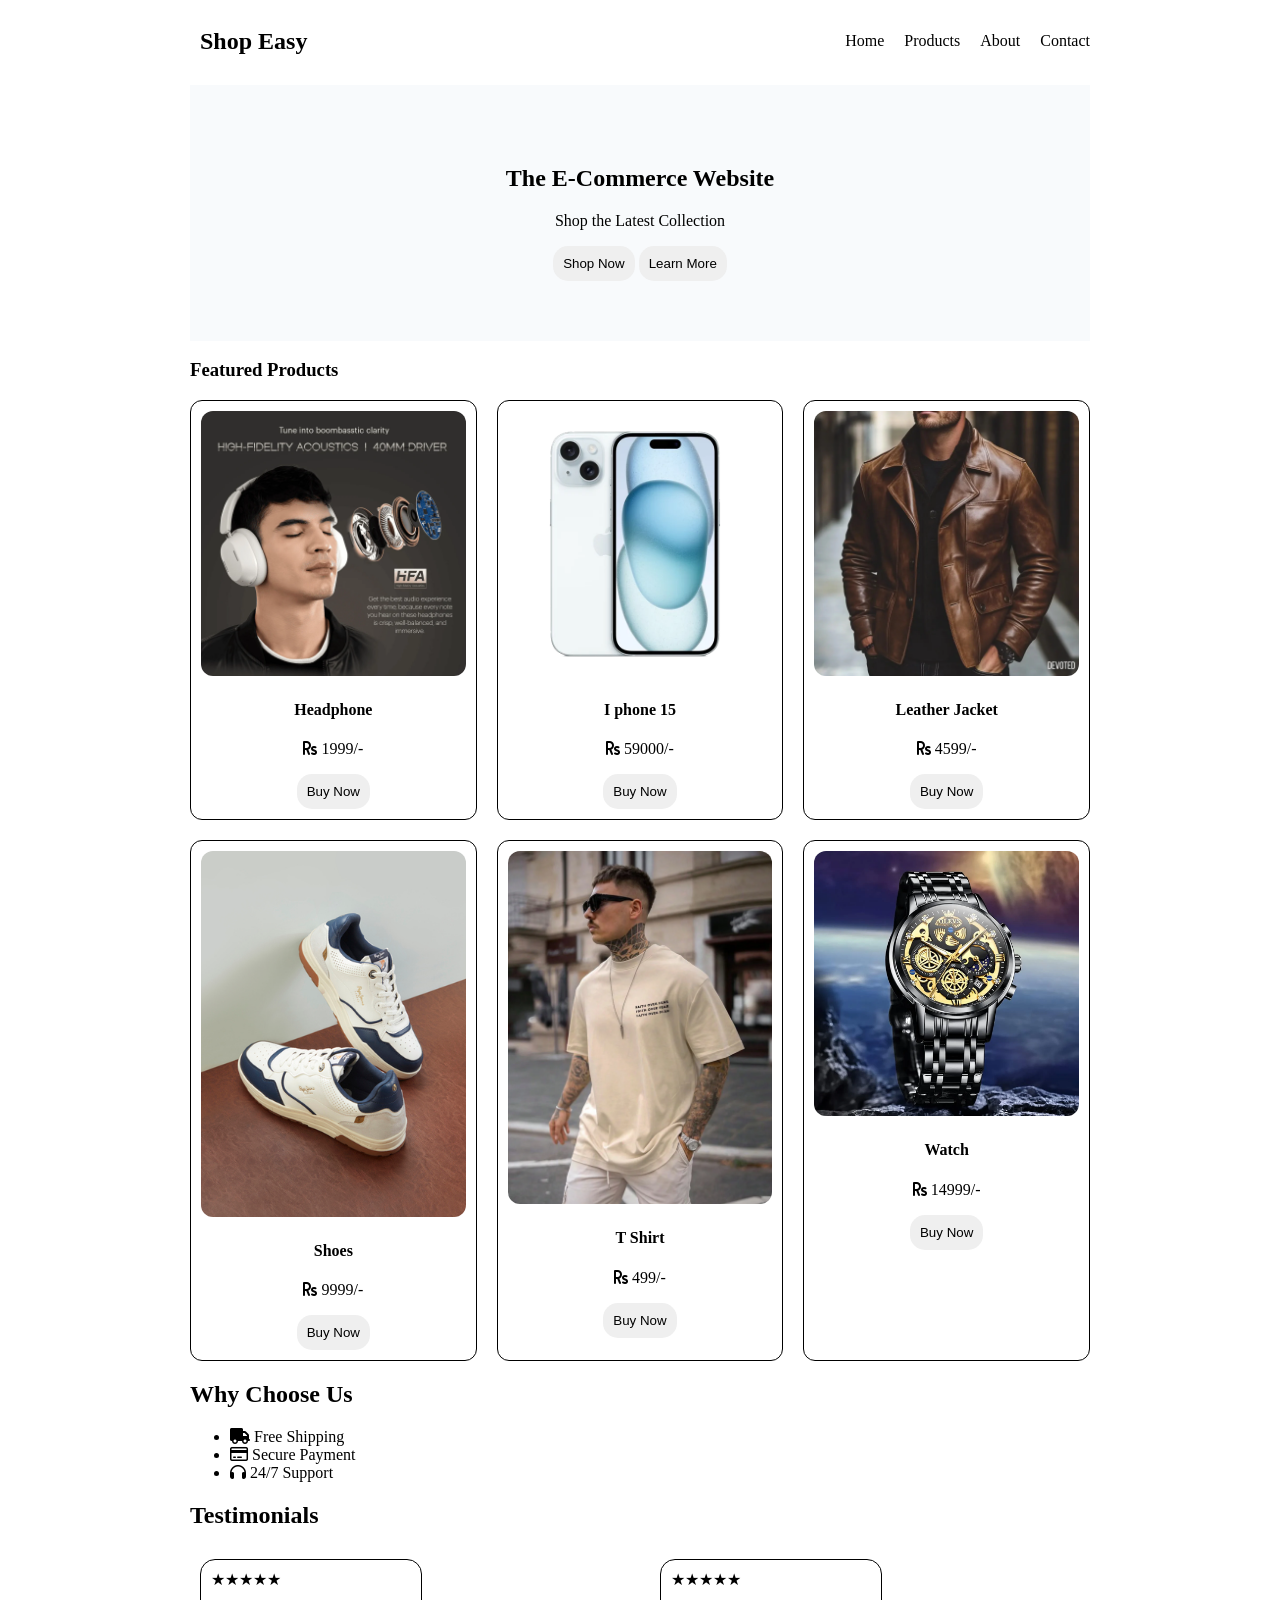
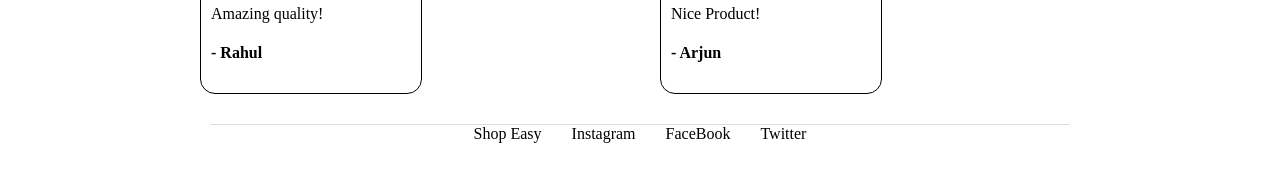
<file: index.html>
<!DOCTYPE html>
<html lang="en">
<head>
    <meta charset="UTF-8">
    <meta name="viewport" content="width=device-width, initial-scale=1.0">
    <title>E-commerce Landing Page</title>
    <link rel="stylesheet" href="style.css">
     <link rel="stylesheet"
          href="https://cdnjs.cloudflare.com/ajax/libs/font-awesome/6.7.2/css/all.min.css">

</head>
<body>

    <section class="container">

        <nav>
            <h2>Shop Easy</h2>
            <div class="links">
                <a href="#home">Home</a>
                <a href="#Products">Products</a>
                <a href="#about">About</a>
                <a href="#contact">Contact</a>
            </div>
        </nav>

        <header>
            <h1>The E-Commerce Website</h1>
            <p>Shop the Latest Collection</p>
            <button>Shop Now</button>
            <button>Learn More</button>
        </header>

        <main>

            <h3>Featured Products</h3>
            <div class="cards">
                <div class="card headphone">
                    <img src="Image/headphones.webp" href="headphone">
                    <h4>Headphone</h4>
                    <p><i class="fa-solid fa-rupee-sign"></i> 1999/-</p>
                    <button>Buy Now</button>
                </div>
                <div class="card">
                    <img src="Image/IPhone-15.webp" href="phone">
                    <h4>I phone 15</h4>
                    <p><i class="fa-solid fa-rupee-sign"></i> 59000/-</p>
                    <button>Buy Now</button>
                </div>
                <div class="card">
                    <img src="Image/Jacket.webp" href="jacket">
                    <h4>Leather Jacket</h4>
                    <p><i class="fa-solid fa-rupee-sign"></i> 4599/-</p>
                    <button>Buy Now</button>
                </div>
                <div class="card">
                    <img src="Image/shoes.jpg" href="shoes">
                    <h4>Shoes</h4>
                    <p><i class="fa-solid fa-rupee-sign"></i> 9999/-</p>
                    <button>Buy Now</button>
                </div>
                <div class="card">
                    <img src="Image/Tshirt.webp" href="T-shirt">
                    <h4>T Shirt</h4>
                    <p><i class="fa-solid fa-rupee-sign"></i> 499/-</p>
                    <button>Buy Now</button>
                </div>
                <div class="card">
                    <img src="Image/Watche.webp" href="watch">
                    <h4>Watch</h4>
                    <p><i class="fa-solid fa-rupee-sign"></i> 14999/-</p>
                    <button>Buy Now</button>
                </div>
            </div>

            <section>
                <h2>Why Choose Us</h2>
                <ul>
                    <li><i class="fa-solid fa-truck"></i> Free Shipping</li>
                    <li><i class="fa-regular fa-credit-card"></i> Secure Payment</li>
                    <li><i class="fa-solid fa-headphones"></i> 24/7 Support</li>
                </ul>
            </section>

            <section class="review">
                <h2>Testimonials</h2>
                <div class="comment">
                    <div class="testimonial">
                ★★★★★
                <p>Amazing quality!</p>
                <h4>- Rahul</h4>
                </div>
                <div class="testimonial">
                ★★★★★
                <p>Nice Product!</p>
                <h4>- Arjun</h4>
                </div>
                </div>
            </section>

        </main>

        <footer>
            <div class="foot">
                <a href="#">Shop Easy</a>
                <a href="#">Instagram</a>
                <a href="#">FaceBook</a>
                <a href="#">Twitter</a>
            </div>
        </footer>
        
    </section>
</body>
</html>
</file>
<file: style.css>
.container{
    max-width:900px;
    width:100%;
    margin:auto;
    padding:10px;
    border-radius:15px;
}
nav{
    display:flex;
    justify-content:space-between;
    position:sticky;
    top:10px;
    background-color:white;
    z-index:100;
}
nav h2{
    padding:10px;
    margin-top:0;
}
.links {
    display:flex;
    gap:20px;
}
.links a{
    margin-top:14px;
    text-decoration:none;
    color:black;
    transition:0.3s;
}
.links a:hover{
    transform:scale(1.05);
    color:blue;
}
header{
    text-align:center;
    padding:60px 20px;
    background:#f8fafc;
}
button{
    border:none;
    padding:10px;
    border-radius:15px;
    cursor:pointer;
    transition:.3s ease;
}
button:hover{
    background-color:black;
    color:white;
    transform:scale(1.05);
}
.cards{
    display:grid;
    grid-template-columns:repeat(auto-fit,minmax(250px,1fr));
    gap:20px;
}
.card{
    text-align:center;
    border:1px solid black;
    padding:10px;
    border-radius:12px;
    transition:0.3s;
}
.card:hover{
    transform:translateY(-10px);
    box-shadow:0 8px 20px rgba(0,0,0,.2);
}
img{
    width:100%;
    object-fit:cover;
    border-radius:12px;
}
.comment{
    display:grid;
    grid-template-columns:repeat(auto-fit,minmax(250px,1fr));
    gap:20px;
}
.comment div{
    border:1px solid black;
    max-width:200px;
    width:90%;
    border-radius:15px;
    padding:10px;
    margin:10px;
}
.foot{
    display:flex;
    justify-content:center;
    gap:30px;
    margin:20px;
    border-top:1px solid #ddd;
}
.foot a{
    text-decoration:none;
    color:black;
    transition:0.3s;
}
.foot a:hover{
    color:blue;
    transform:scale(1.2);
}
</file>
